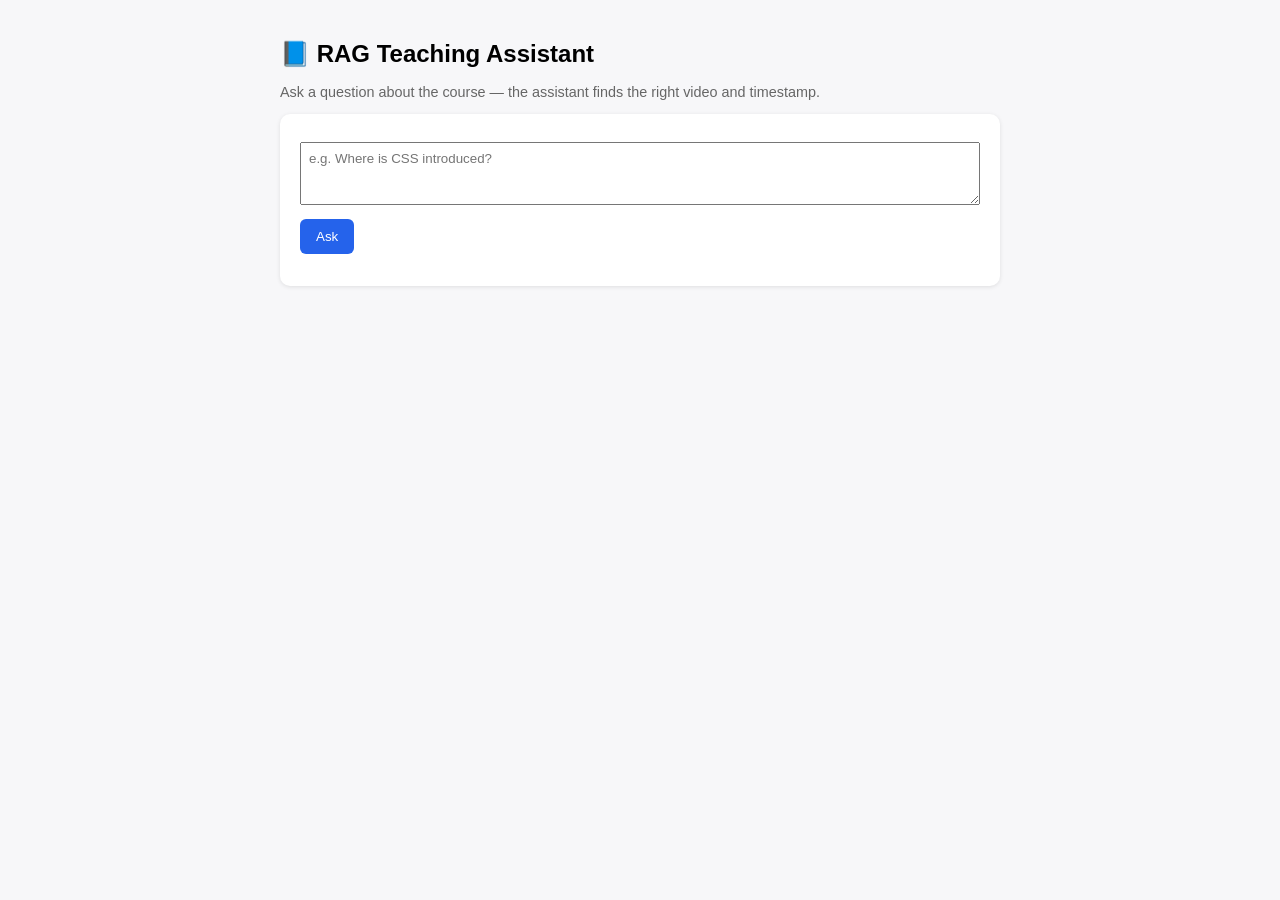
<file: RAG-assistance/static/index.html>
<!DOCTYPE html>
<html lang="en">
<head>
<meta charset="UTF-8" />
<title>RAG Teaching Assistant</title>
<style>
  body { font-family: Arial, sans-serif; max-width: 720px; margin: 40px auto; padding: 0 20px; background: #f7f7f9; }
  h1 { font-size: 1.5rem; }
  .card { background: #fff; border-radius: 10px; padding: 20px; margin-bottom: 20px; box-shadow: 0 1px 4px rgba(0,0,0,0.1); }
  textarea { width: 100%; padding: 8px; margin-top: 8px; box-sizing: border-box; font-family: inherit; }
  button { background: #2563eb; color: #fff; border: none; padding: 10px 16px; border-radius: 6px; cursor: pointer; margin-top: 10px; }
  button:hover { background: #1d4ed8; }
  #status { color: #555; font-size: 0.9rem; margin-top: 12px; }
  #answer { margin-top: 10px; white-space: pre-wrap; line-height: 1.5; }
  .source { display: block; margin-top: 8px; padding: 8px 10px; background: #f0f4ff; border-radius: 6px; text-decoration: none; color: #1d4ed8; font-size: 0.9rem; }
  .source:hover { background: #e0e9ff; }
</style>
</head>
<body>

<h1>📘 RAG Teaching Assistant</h1>
<p style="color:#666; font-size:0.9rem;">Ask a question about the course — the assistant finds the right video and timestamp.</p>

<div class="card">
  <textarea id="question" rows="3" placeholder="e.g. Where is CSS introduced?"></textarea>
  <button onclick="askQuestion()">Ask</button>
  <div id="status"></div>
  <div id="answer"></div>
  <div id="sources"></div>
</div>

<script>
async function askQuestion() {
  const question = document.getElementById("question").value.trim();
  const statusEl = document.getElementById("status");
  const answerEl = document.getElementById("answer");
  const sourcesEl = document.getElementById("sources");
  if (!question) { statusEl.textContent = "Type a question first."; return; }

  statusEl.textContent = "Thinking...";
  answerEl.textContent = "";
  sourcesEl.innerHTML = "";

  const formData = new FormData();
  formData.append("question", question);

  const res = await fetch("/ask", { method: "POST", body: formData });
  const data = await res.json();

  if (data.error) {
    statusEl.textContent = data.error;
    return;
  }

  statusEl.textContent = "";
  answerEl.textContent = data.answer;

  data.sources.forEach(src => {
    const mins = Math.floor(src.start / 60);
    const secs = Math.floor(src.start % 60).toString().padStart(2, "0");
    const link = document.createElement("a");
    link.className = "source";
    link.href = `/videos/${encodeURIComponent(src.title)}.mp4#t=${Math.floor(src.start)}`;
    link.target = "_blank";
    link.textContent = `▶ ${src.title} (Video ${src.number}) — ${mins}:${secs}`;
    sourcesEl.appendChild(link);
  });
}
</script>

</body>
</html>
</file>
